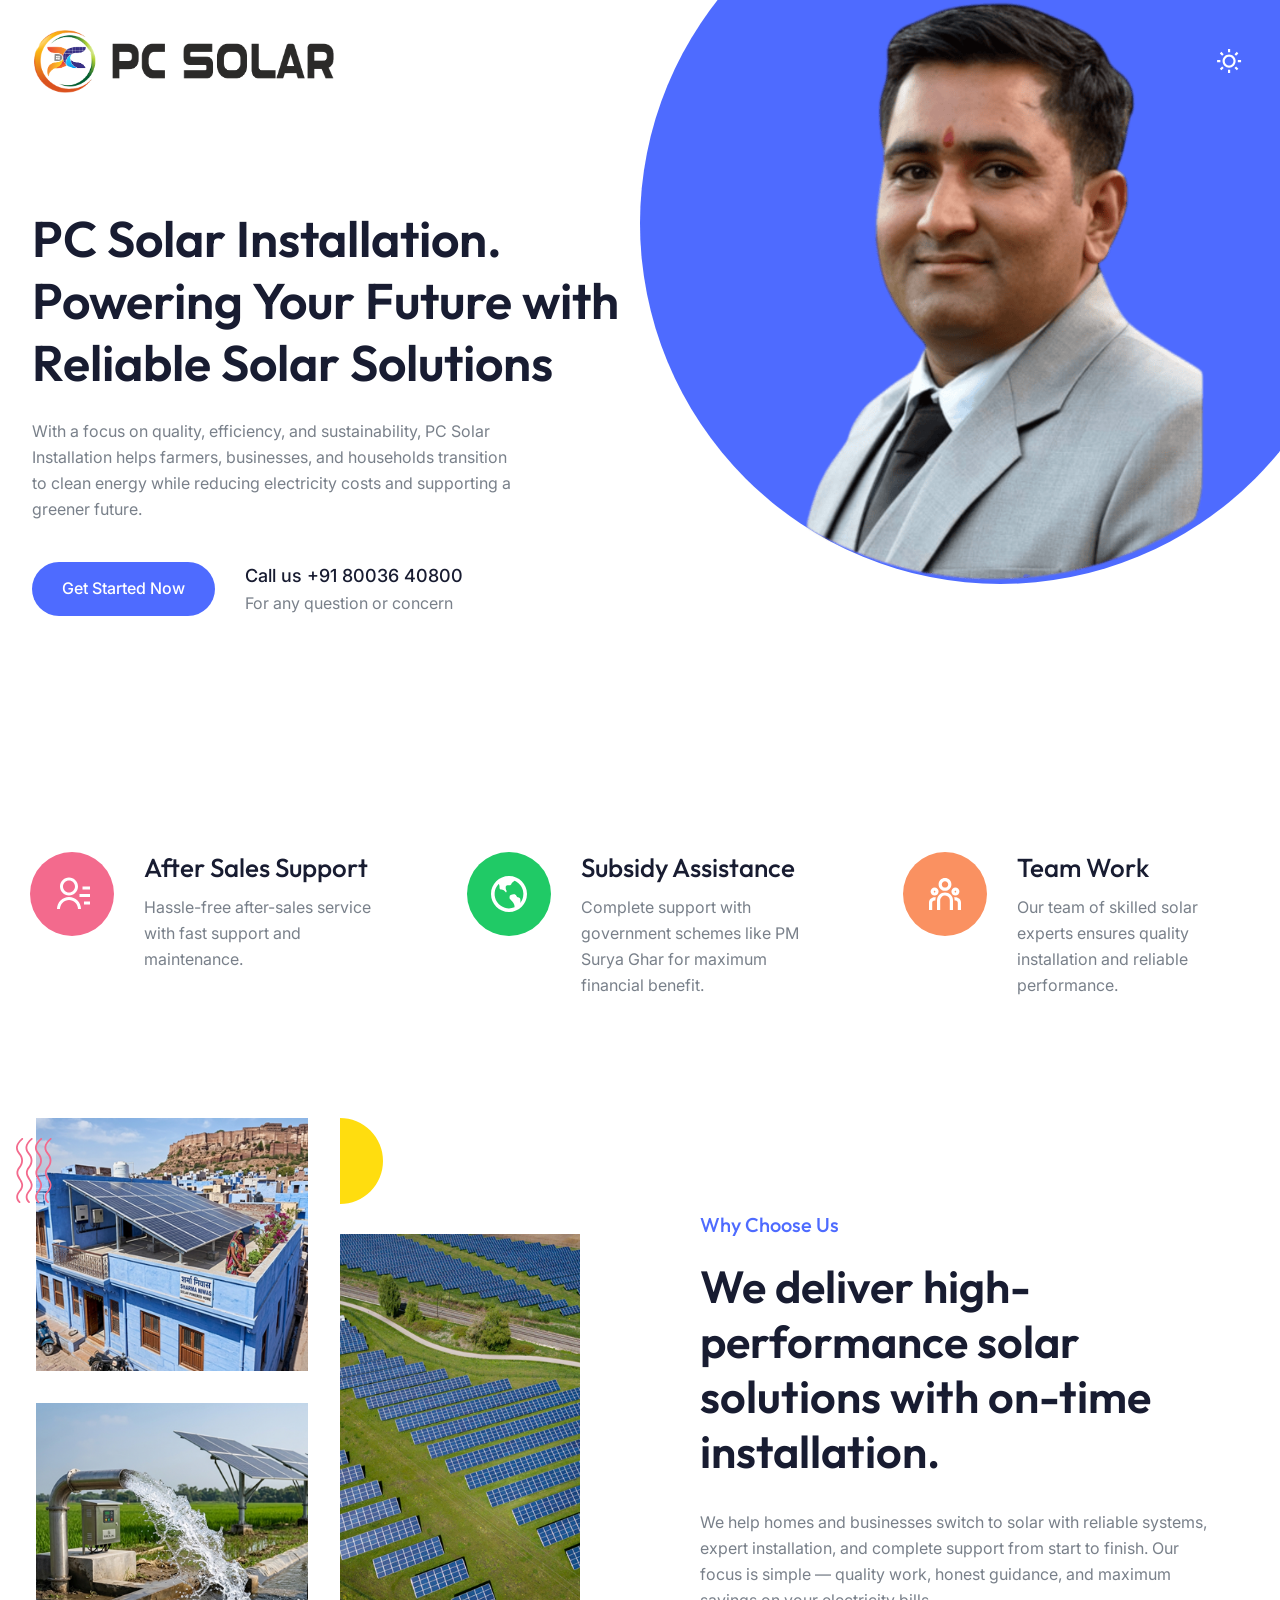
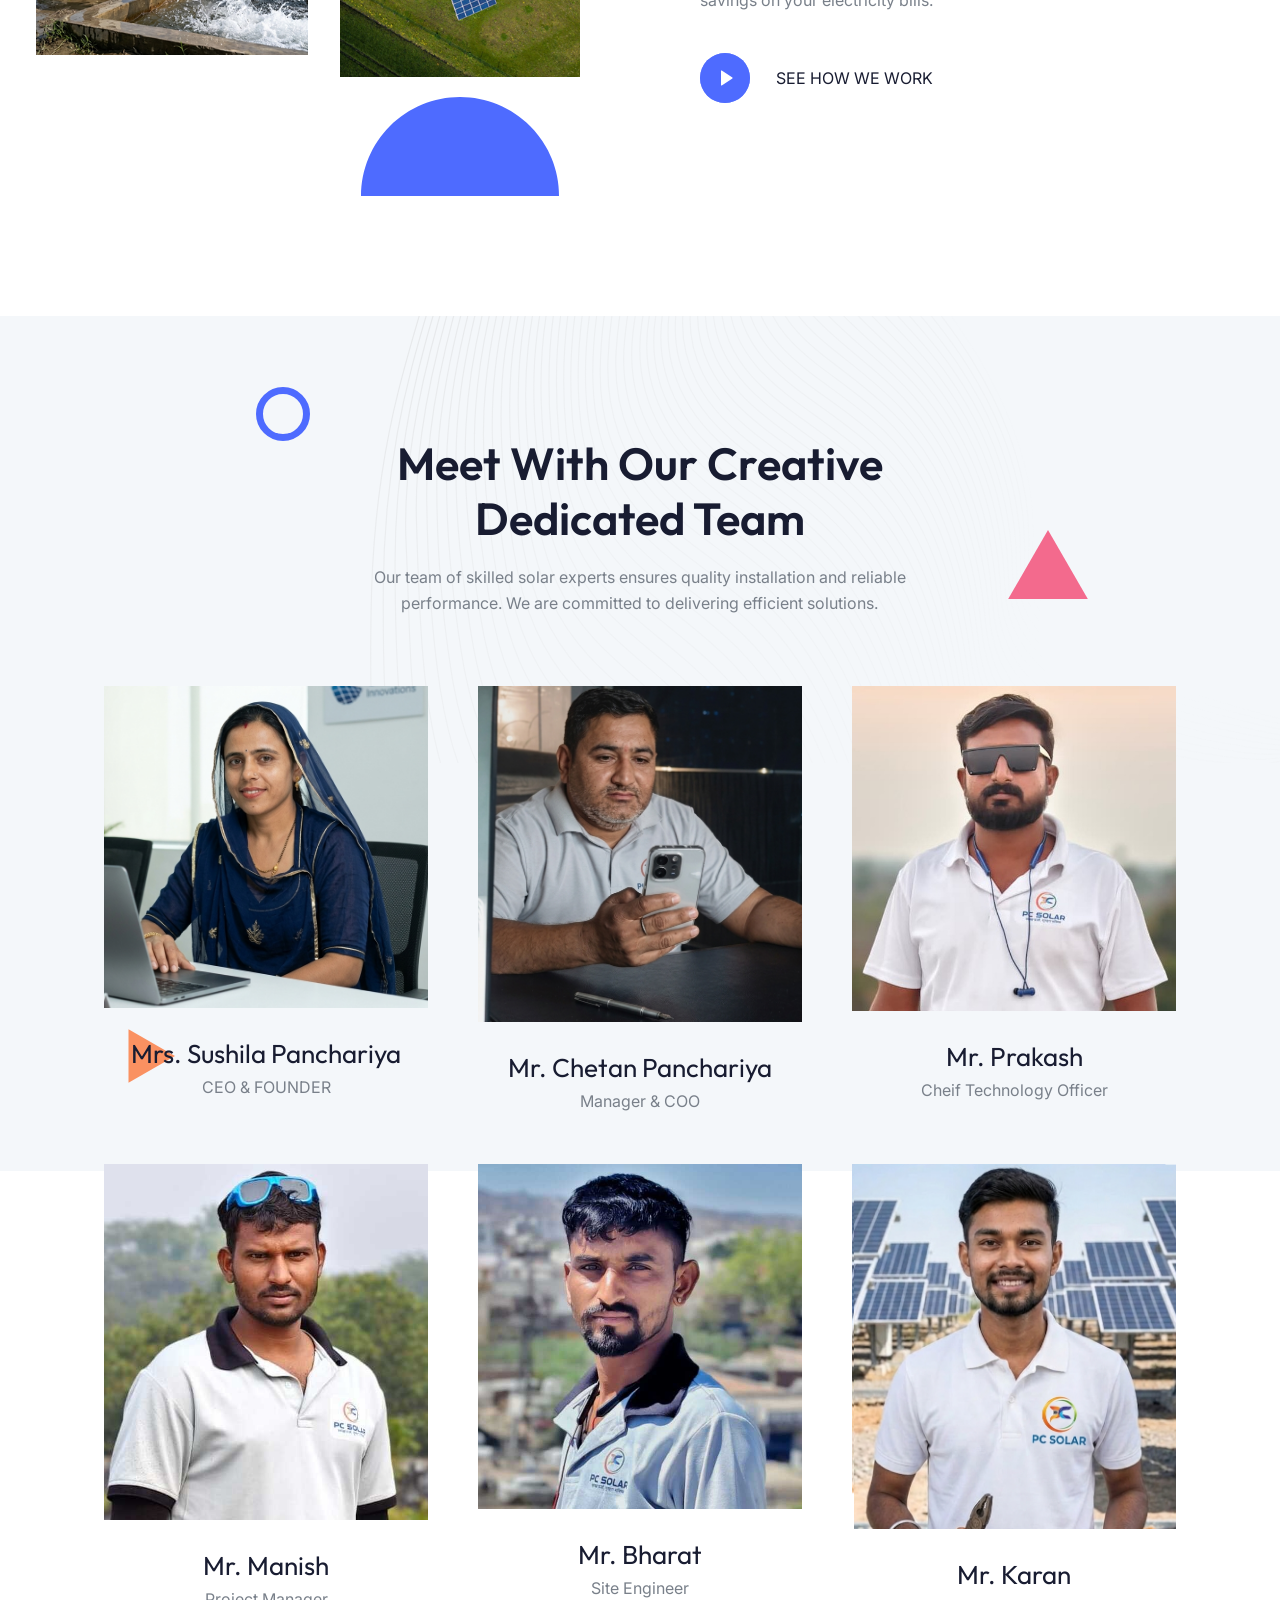
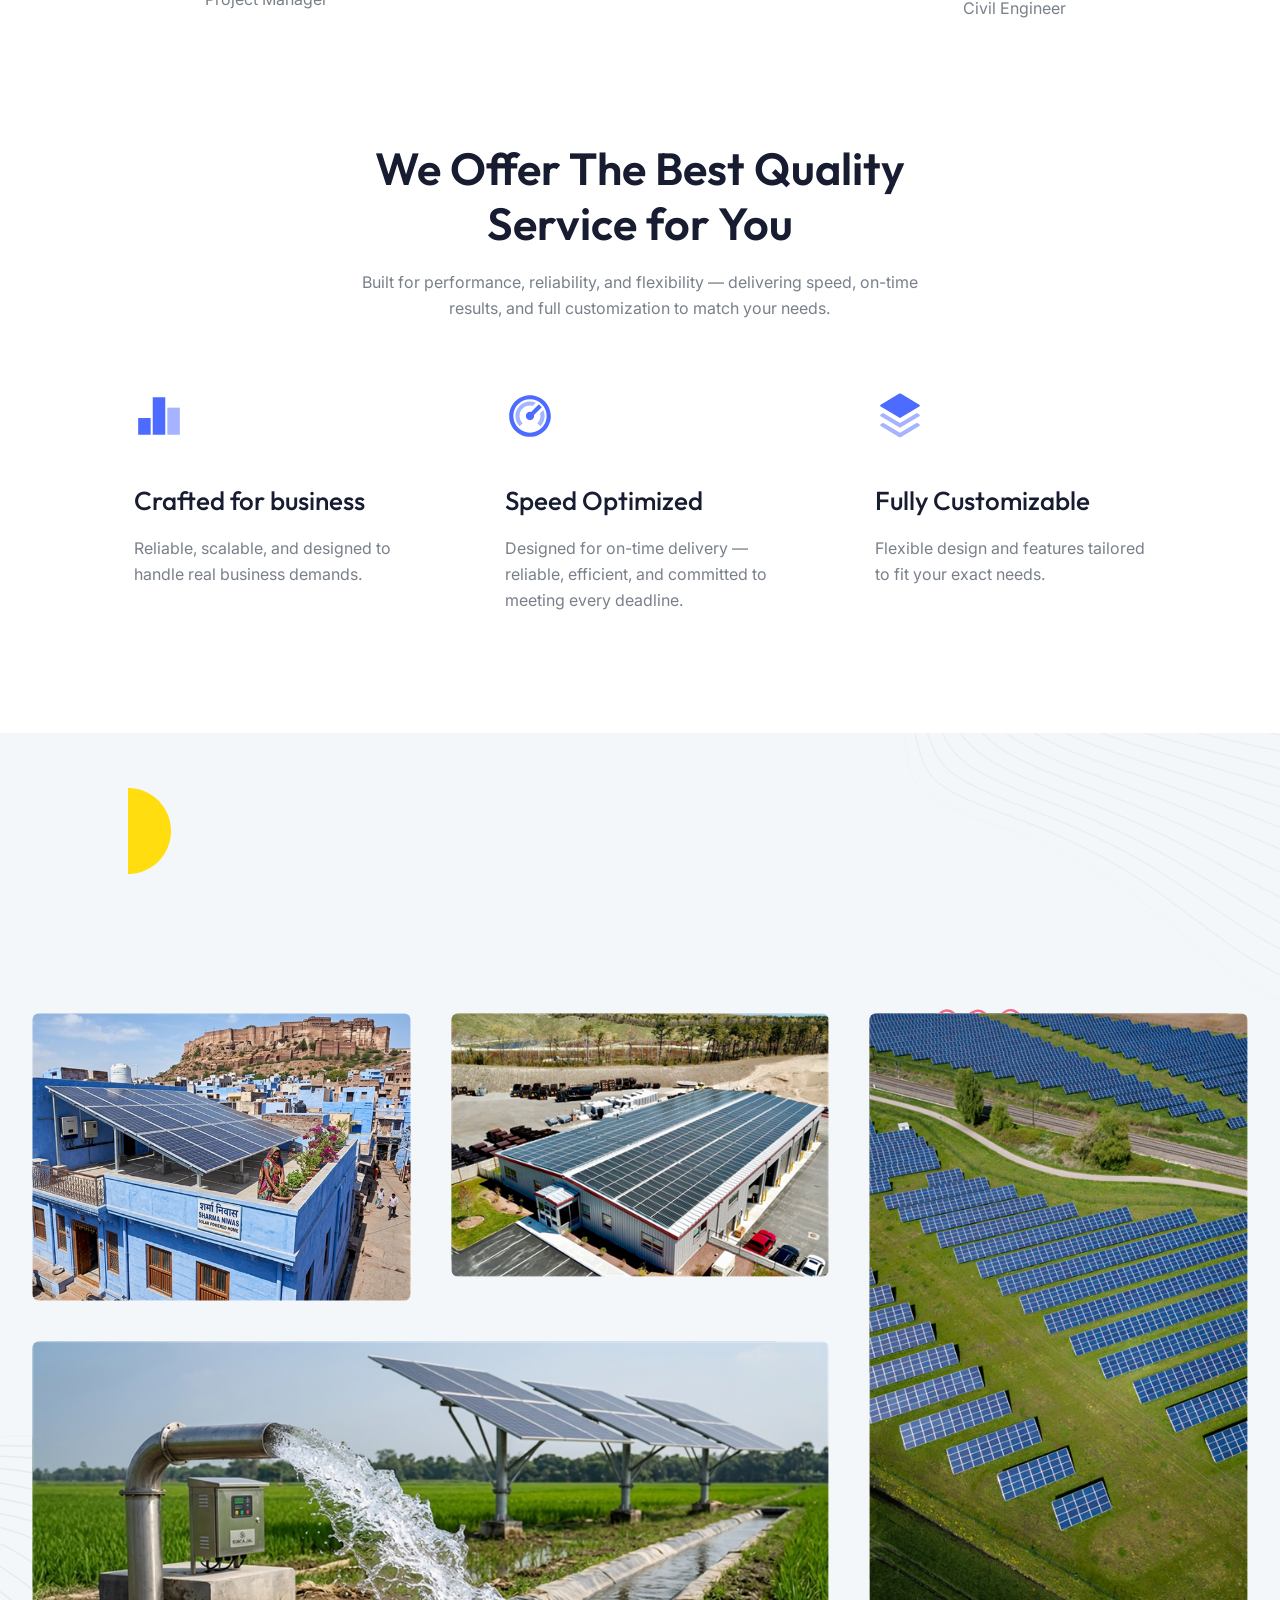
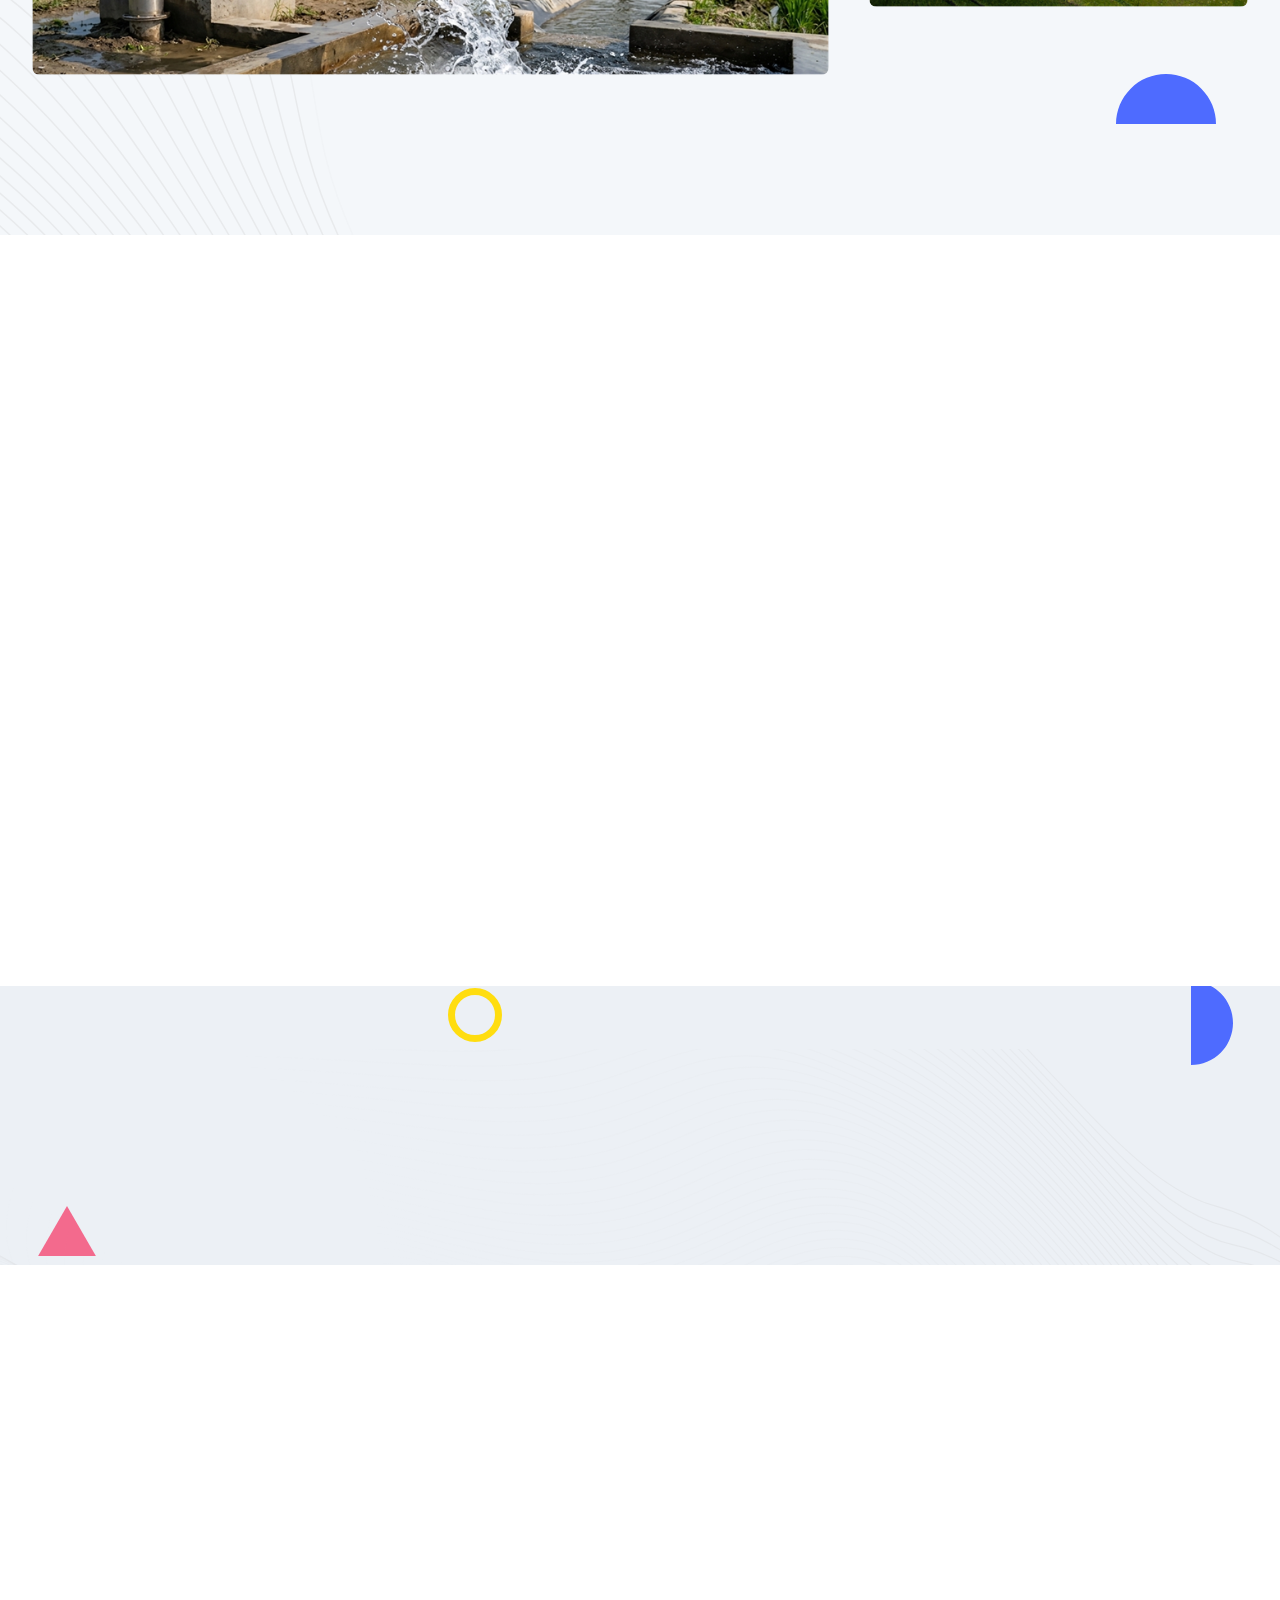
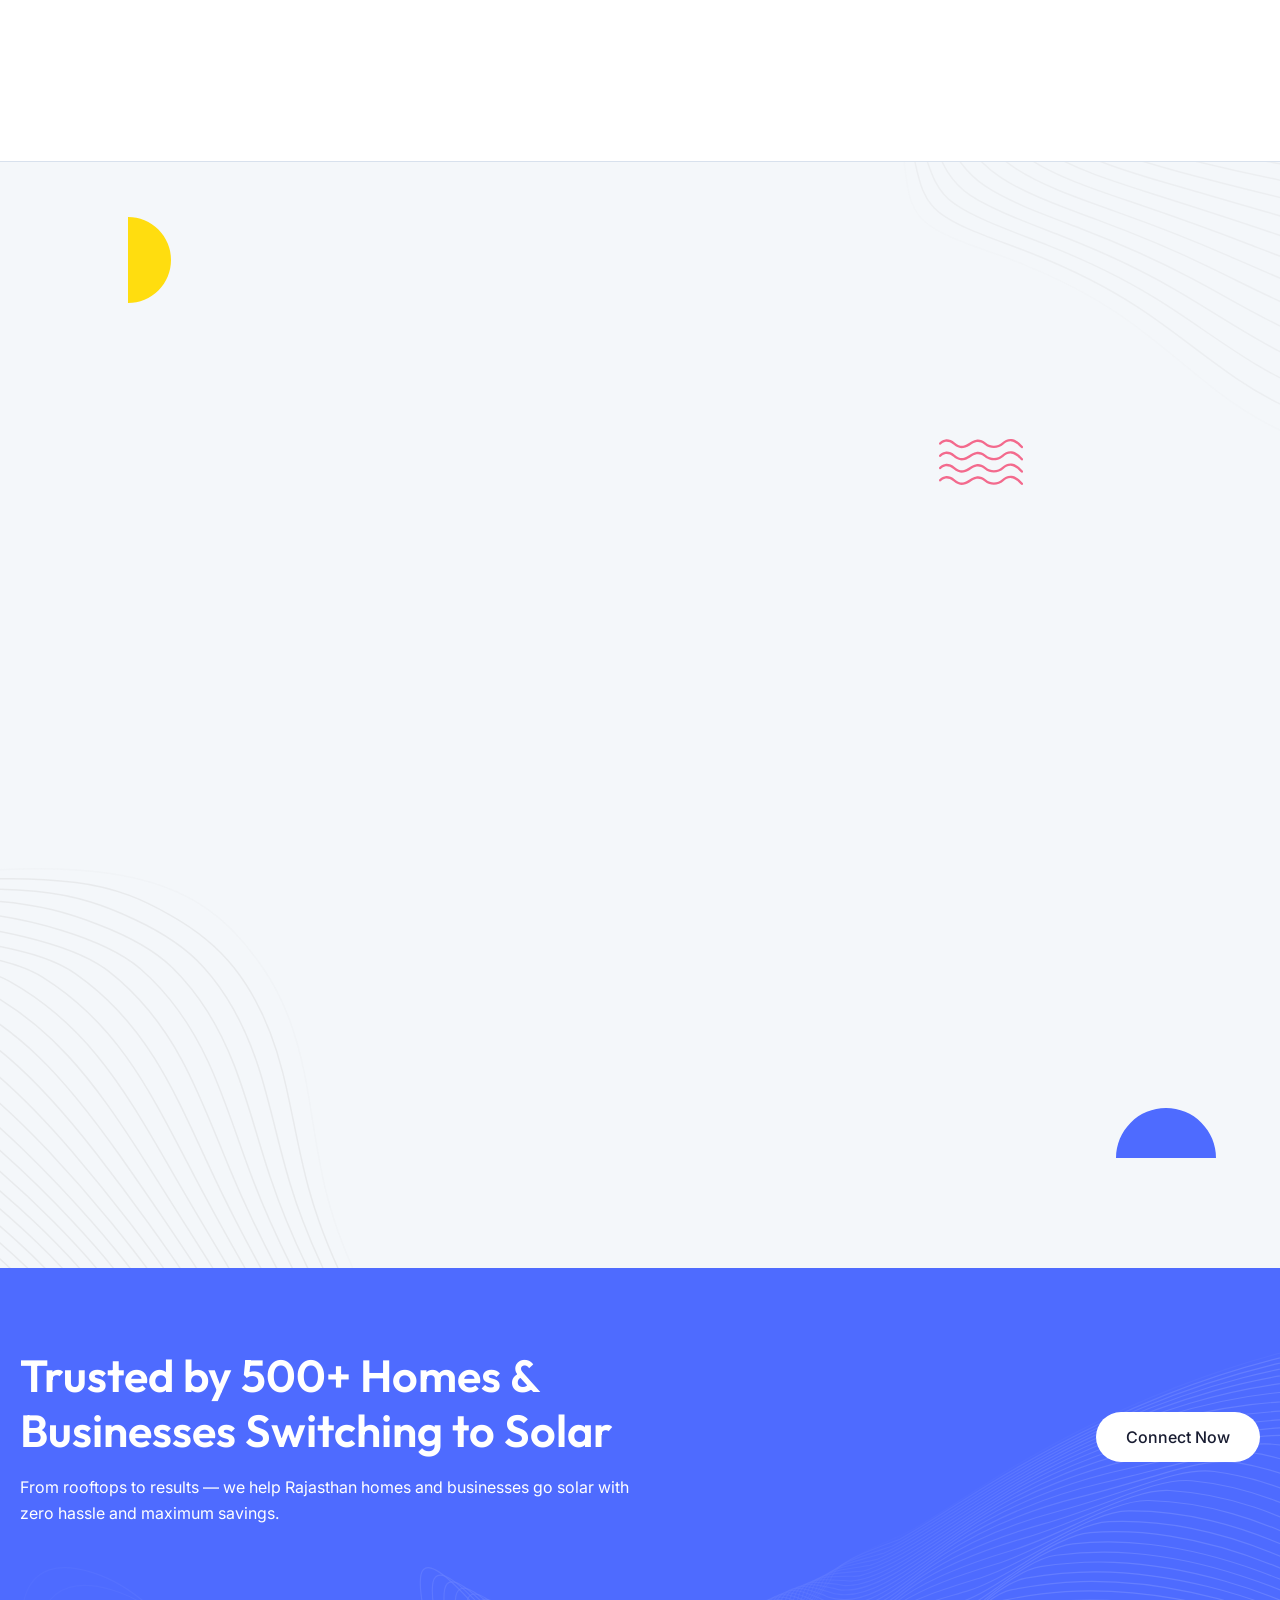
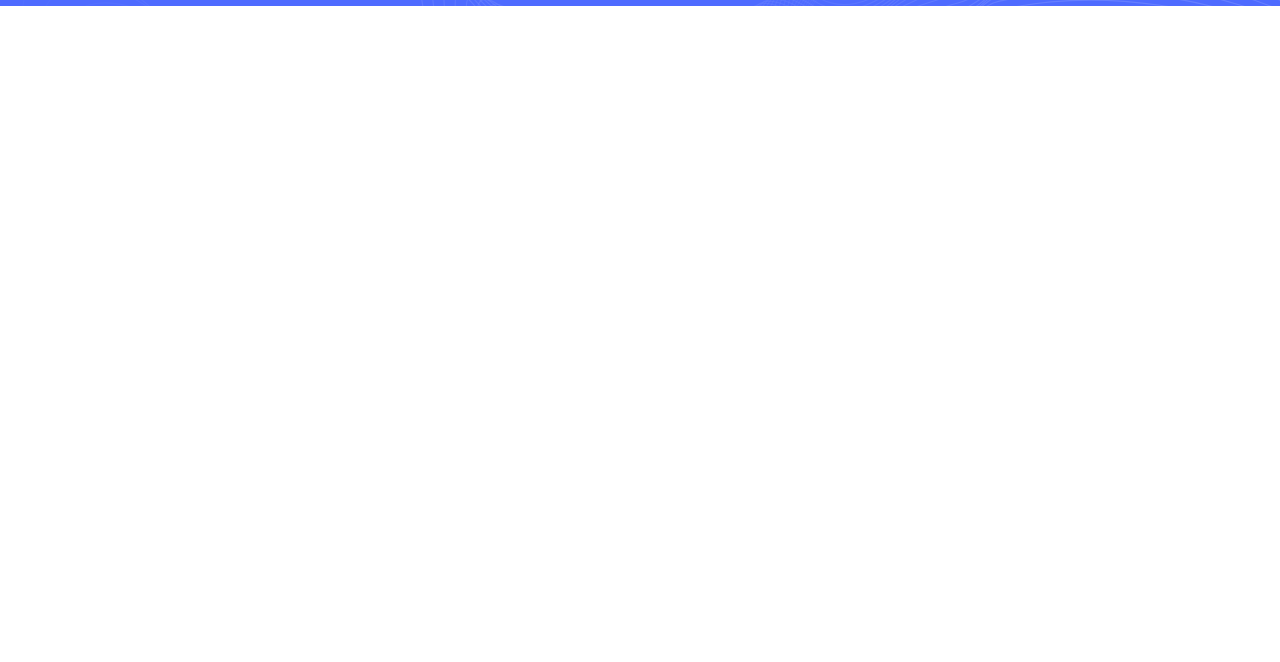
<file: index.html>
<!DOCTYPE html>
<html lang="en">
  <head>
    <meta charset="UTF-8" />
    <meta http-equiv="X-UA-Compatible" content="IE=edge" />
    <meta name="viewport" content="width=device-width, initial-scale=1.0" />
    <title>Powering Your Future with Reliable Solar Solutions</title>
  <link rel="icon" type="image/png" href="images/tt icn.png"><link href="style.css" rel="stylesheet"></head>
  <body
    x-data="{ page: 'home', 'darkMode': true, 'stickyMenu': false, 'navigationOpen': false, 'scrollTop': false }"
    x-init="
         darkMode = JSON.parse(localStorage.getItem('darkMode'));
         $watch('darkMode', value => localStorage.setItem('darkMode', JSON.stringify(value)))"
    :class="{'b eh': darkMode === true}"
  >
    <!-- ===== Header Start ===== -->
    <header
  class="g s r vd ya cj"
  :class="{ 'hh sm _k dj bl ll' : stickyMenu }"
  @scroll.window="stickyMenu = (window.pageYOffset > 20) ? true : false"
>
  <div class="bb ze ki xn 2xl:ud-px-0 oo wf yf i">
    <div class="vd to/4 tc wf yf">
      <a href="index.html">
        <img class="om" src="images/pc-logo.png" alt="Logo Light" />
        <img class="xc nm" src="images/pc wh.png" alt="Logo Dark" />
      </a>

      <!-- Hamburger Toggle BTN -->
      
      <!-- Hamburger Toggle BTN -->
    </div>

    <div
      class="vd wo/4 sd qo f ho oo wf yf"
      :class="{ 'd hh rm sr td ud qg ug jc yh': navigationOpen }"
    >
      <nav>
        
      </nav>

      <div class="tc wf ig pb no">
        <div class="pc h io pa ra" :class="navigationOpen ? '!-ud-visible' : 'd'">
          <label class="rc ab i">
            <input type="checkbox" :value="darkMode" @change="darkMode = !darkMode" class="pf vd yc uk h r za ab" />
            <!-- Icon Sun -->
            <svg :class="{ 'wn' : page === 'home', 'xh' : page === 'home' && stickyMenu }" class="th om" width="25" height="25" viewBox="0 0 25 25" fill="none" xmlns="http://www.w3.org/2000/svg">
              <path d="M12.0908 18.6363C10.3549 18.6363 8.69 17.9467 7.46249 16.7192C6.23497 15.4916 5.54537 13.8268 5.54537 12.0908C5.54537 10.3549 6.23497 8.69 7.46249 7.46249C8.69 6.23497 10.3549 5.54537 12.0908 5.54537C13.8268 5.54537 15.4916 6.23497 16.7192 7.46249C17.9467 8.69 18.6363 10.3549 18.6363 12.0908C18.6363 13.8268 17.9467 15.4916 16.7192 16.7192C15.4916 17.9467 13.8268 18.6363 12.0908 18.6363ZM12.0908 16.4545C13.2481 16.4545 14.358 15.9947 15.1764 15.1764C15.9947 14.358 16.4545 13.2481 16.4545 12.0908C16.4545 10.9335 15.9947 9.8236 15.1764 9.00526C14.358 8.18692 13.2481 7.72718 12.0908 7.72718C10.9335 7.72718 9.8236 8.18692 9.00526 9.00526C8.18692 9.8236 7.72718 10.9335 7.72718 12.0908C7.72718 13.2481 8.18692 14.358 9.00526 15.1764C9.8236 15.9947 10.9335 16.4545 12.0908 16.4545ZM10.9999 0.0908203H13.1817V3.36355H10.9999V0.0908203ZM10.9999 20.8181H13.1817V24.0908H10.9999V20.8181ZM2.83446 4.377L4.377 2.83446L6.69082 5.14828L5.14828 6.69082L2.83446 4.37809V4.377ZM17.4908 19.0334L19.0334 17.4908L21.3472 19.8046L19.8046 21.3472L17.4908 19.0334ZM19.8046 2.83337L21.3472 4.377L19.0334 6.69082L17.4908 5.14828L19.8046 2.83446V2.83337ZM5.14828 17.4908L6.69082 19.0334L4.377 21.3472L2.83446 19.8046L5.14828 17.4908ZM24.0908 10.9999V13.1817H20.8181V10.9999H24.0908ZM3.36355 10.9999V13.1817H0.0908203V10.9999H3.36355Z" fill=""/>
            </svg>
            <!-- Icon Sun -->
            <img class="xc nm" src="images/icon-moon.svg" alt="Moon" />
          </label>
        </div>

             </div>
    </div>
  </div>
</header>

    <!-- ===== Header End ===== -->

    <main>
      <!-- ===== Hero Start ===== -->
      <section class="gj do ir hj sp jr i pg">
        <!-- Hero Images -->
        <div class="xc fn zd/2 2xl:ud-w-187.5 bd 2xl:ud-h-171.5 h q r">
          <img src="images/shape-01.svg" alt="shape" class="xc 2xl:ud-block h t -ud-left-[10%] ua" />
          <img src="images/shape-02.svg" alt="shape" class="xc 2xl:ud-block h u p va" />
          <img src="images/shape-03.svg" alt="shape" class="xc 2xl:ud-block h v w va" />
          <img src="images/shape-04.svg" alt="shape" class="h q r" />
          <img src="images/hero.png" alt="Woman" class="h q r ua" />
        </div>

        <!-- Hero Content -->
        <div class="bb ze ki xn 2xl:ud-px-0">
          <div class="tc _o">
            <div class="animate_left jn/2">
              <h1 class="fk vj zp or kk wm wb">PC Solar Installation. Powering Your Future with Reliable Solar Solutions</h1>
              <p class="fq">
               With a focus on quality, efficiency, and sustainability, PC Solar Installation helps farmers, businesses, and households transition to clean energy while reducing electricity costs and supporting a greener future.
              </p>

              <div class="tc tf yo zf mb">
                <a href="index.html#support" class="ek jk lk gh gi hi rg ml il vc _d _l"
                  >Get Started Now</a
                >

                <span class="tc sf">
                  <a href="tel:+918003640800" class="inline-block ek xj kk wm"> Call us +91 80036 40800 </a>
                  <span class="inline-block">For any question or concern</span>
                </span>
              </div>
            </div>
          </div>
        </div>
      </section>
      <!-- ===== Hero End ===== -->

      <!-- ===== Small Features Start ===== -->
      <section id="features">
        <div class="bb ze ki yn 2xl:ud-px-12.5">
          <div class="tc uf zo xf ap zf bp mq">
            <!-- Small Features Item -->
            <div class="animate_top kn to/3 tc cg oq">
              <div class="tc wf xf cf ae cd rg mh">
                <img src="images/icon-01.svg" alt="Icon" />
              </div>
              <div>
                <h4 class="ek yj go kk wm xb">After Sales Support</h4>
                <p>Hassle-free after-sales service with fast support and maintenance.</p>
              </div>
            </div>

            <!-- Small Features Item -->
            <div class="animate_top kn to/3 tc cg oq">
              <div class="tc wf xf cf ae cd rg nh">
                <img src="images/icon-02.svg" alt="Icon" />
              </div>
              <div>
                <h4 class="ek yj go kk wm xb">Subsidy Assistance</h4>
                <p>Complete support with government schemes like PM Surya Ghar for maximum financial benefit.</p>
              </div>
            </div>

            <!-- Small Features Item -->
            <div class="animate_top kn to/3 tc cg oq">
              <div class="tc wf xf cf ae cd rg oh">
                <img src="images/icon-03.svg" alt="Icon" />
              </div>
              <div>
                <h4 class="ek yj go kk wm xb">Team Work</h4>
                <p>Our team of skilled solar experts ensures quality installation and reliable performance.</p>
              </div>
            </div>
          </div>
        </div>
      </section>
      <!-- ===== Small Features End ===== -->

      <!-- ===== About Start ===== -->
      <section class="ji gp uq 2xl:ud-py-35 pg">
        <div class="bb ze ki xn wq">
          <div class="tc wf gg qq">
            <!-- About Images -->
            <div class="animate_left xc gn gg jn/2 i">
              <div>
                <img src="images/shape-05.svg" alt="Shape" class="h -ud-left-5 x" />
                <img src="images/about-01.png" alt="About" class="ib" />
                <img src="images/about-02.png" alt="About" />
              </div>
              <div>
                <img src="images/shape-06.svg" alt="Shape" />
                <img src="images/about-03.png" alt="About" class="ob gb" />
                <img src="images/shape-07.svg" alt="Shape" class="bb" />
              </div>
            </div>

            <!-- About Content -->
            <div class="animate_right jn/2">
              <h4 class="ek yj mk gb">Why Choose Us</h4>
              <h2 class="fk vj zp pr kk wm qb">We deliver high-performance solar solutions with on-time installation.</h2>
              <p class="uo">We help homes and businesses switch to solar with reliable systems, expert installation, and complete support from start to finish. Our focus is simple — quality work, honest guidance, and maximum savings on your electricity bills.</p>

              <a href="https://www.youtube.com/watch?v=xcJtL7QggTI" data-fslightbox class="vc wf hg mb">
                <span class="tc wf xf be dd rg i gh ua">
                  <span class="nf h vc yc vd rg gh qk -ud-z-1"></span>
                  <img src="images/icon-play.svg" alt="Play" />
                </span>
                <span class="kk">SEE HOW WE WORK</span>
              </a>
            </div>
          </div>
        </div>
      </section>
      <!-- ===== About End ===== -->

      <!-- ===== Team Start ===== -->
      <section class="i pg ji gp uq">
        <!-- Bg Shapes -->
        <span class="rc h s r vd fd/5 fh rm"></span>
        <img src="images/shape-08.svg" alt="Shape Bg" class="h q r" />
        <img src="images/shape-09.svg" alt="Shape" class="of h y z/2" />
        <img src="images/shape-10.svg" alt="Shape" class="h _ aa" />
        <img src="images/shape-11.svg" alt="Shape" class="of h m ba" />

        <!-- Section Title Start -->
        <div
          x-data="{ sectionTitle: `Meet With Our Creative Dedicated Team`, sectionTitleText: `Our team of skilled solar experts ensures quality installation and reliable performance.
We are committed to delivering efficient solutions.`}"
        >
          <div class="animate_top bb ze rj ki xn vq">
    <h2
            x-text="sectionTitle"
            class="fk vj pr kk wm on/5 gq/2 bb _b"
    >
    </h2>
    <p class="bb on/5 wo/5 hq" x-text="sectionTitleText"></p>
</div>


        </div>
        <!-- Section Title End -->

        <div class="bb ze i va ki xn xq jb jo">
          <div class="wc qf pn xo gg cp">
            <!-- Team Item -->
            <div class="animate_top rj">
              <div class="c i pg z-1">
                <img class="vd" src="images/team-01.png" alt="Team" />

                <div class="ef im nl il">
                  <span class="h -ud-left-5 -ud-bottom-21 rc de gd gh if wa"></span>
                  <span class="h s p rc vd hd mh va"></span>
                  <div class="h s p vd ij jj xa">
                    <ul class="tc xf wf gg">
                     
                    </ul>
                  </div>
                </div>
              </div>

              <h4 class="yj go kk wm ob zb">Mrs. Sushila Panchariya</h4>
              <p>CEO & FOUNDER</p>
            </div>

            <!-- Team Item -->
            <div class="animate_top rj">
              <div class="c i pg z-1">
                <img class="vd" src="images/team-02.png" alt="Team" />

                <div class="ef im nl il">
                  <span class="h -ud-left-5 -ud-bottom-21 rc de gd gh if wa"></span>
                  <span class="h s p rc vd hd mh va"></span>
                  <div class="h s p vd ij jj xa">
                    <ul class="tc xf wf gg">
                      
                    </ul>
                  </div>
                </div>
              </div>
<h4 class="yj go kk wm ob zb">Mr. Chetan Panchariya</h4>
              <p>Manager & COO</p>
            </div>

            <!-- Team Item -->
            <div class="animate_top rj">
              <div class="c i pg z-1">
                <img class="vd" src="images/team-03.jpeg" alt="Team" />

                <div class="ef im nl il">
                  <span class="h -ud-left-5 -ud-bottom-21 rc de gd gh if wa"></span>
                  <span class="h s p rc vd hd mh va"></span>
                  <div class="h s p vd ij jj xa">
                    <ul class="tc xf wf gg">
                      
                    </ul>
                  </div>
                </div>
              </div>
			  <h4 class="yj go kk wm ob zb">Mr. Prakash</h4>
              <p>Cheif Technology Officer</p>
            </div>

            <!-- Team Item -->
            <div class="animate_top rj">
              <div class="c i pg z-1">
                <img class="vd" src="images/team-04.jpeg" alt="Team" />

                <div class="ef im nl il">
                  <span class="h -ud-left-5 -ud-bottom-21 rc de gd gh if wa"></span>
                  <span class="h s p rc vd hd mh va"></span>
                  <div class="h s p vd ij jj xa">
                    <ul class="tc xf wf gg">
                      
                    </ul>
                  </div>
                </div>
              </div>
			  <h4 class="yj go kk wm ob zb">Mr. Manish</h4>
              <p>Project Manager</p>
            </div>

            <!-- Team Item -->
            <div class="animate_top rj">
              <div class="c i pg z-1">
                <img class="vd" src="images/team-05.jpeg" alt="Team" />

                <div class="ef im nl il">
                  <span class="h -ud-left-5 -ud-bottom-21 rc de gd gh if wa"></span>
                  <span class="h s p rc vd hd mh va"></span>
                  <div class="h s p vd ij jj xa">
                    <ul class="tc xf wf gg">
                      
                    </ul>
                  </div>
                </div>
              </div>
              <h4 class="yj go kk wm ob zb">Mr. Bharat</h4>
              <p>Site Engineer</p>
            </div>

            <!-- Team Item -->
            <div class="animate_top rj">
              <div class="c i pg z-1">
                <img class="vd" src="images/team-06.png" alt="Team" />

                <div class="ef im nl il">
                  <span class="h -ud-left-5 -ud-bottom-21 rc de gd gh if wa"></span>
                  <span class="h s p rc vd hd mh va"></span>
                  <div class="h s p vd ij jj xa">
                    <ul class="tc xf wf gg">
                      
                    </ul>
                  </div>
                </div>
              </div>

              <h4 class="yj go kk wm ob zb">Mr. Karan</h4>
              <p>Civil Engineer</p>
            </div>
          </div>
        </div>
      </section>
      <!-- ===== Team End ===== -->

      <!-- ===== Services Start ===== -->
      <section class="lj tp kr">
        <!-- Section Title Start -->
        <div
          x-data="{ sectionTitle: `We Offer The Best Quality Service for You`, sectionTitleText: `Built for performance, reliability, and flexibility — delivering speed, on-time results, and full customization to match your needs.
`}"
        >
          <div class="animate_top bb ze rj ki xn vq">
    <h2
            x-text="sectionTitle"
            class="fk vj pr kk wm on/5 gq/2 bb _b"
    >
    </h2>
    <p class="bb on/5 wo/5 hq" x-text="sectionTitleText"></p>
</div>


        </div>
        <!-- Section Title End -->

        <div class="bb ze ki xn yq mb en">
          <div class="wc qf pn xo ng">
            <!-- Service Item -->
            <div class="animate_top sg oi pi zq ml il am cn _m">
              <img src="images/icon-04.svg" alt="Icon" />
              <h4 class="ek zj kk wm nb _b">Crafted for business</h4>
              <p>Reliable, scalable, and designed to handle real business demands.</p>
            </div>

            <!-- Service Item -->
            <div class="animate_top sg oi pi zq ml il am cn _m">
              <img src="images/icon-07.svg" alt="Icon" />
              <h4 class="ek zj kk wm nb _b">Speed Optimized</h4>
              <p>Designed for on-time delivery — reliable, efficient, and committed to meeting every deadline.</p>
            </div>

            <!-- Service Item -->
            <div class="animate_top sg oi pi zq ml il am cn _m">
              <img src="images/icon-05.svg" alt="Icon" />
              <h4 class="ek zj kk wm nb _b">Fully Customizable</h4>
              <p>Flexible design and features tailored to fit your exact needs.</p>
            </div>

            <!-- Service Item -->
            
          </div>
        </div>
      </section>
      <!-- ===== Services End ===== -->

      <!-- ===== Pricing Table Start ===== -->
      <section x-data="setup()" class="i pg fh rm ji gp uq">
        <!-- Bg Shapes -->
        <img src="images/shape-06.svg" alt="Shape" class="h aa y" />
        <img src="images/shape-03.svg" alt="Shape" class="h ca u" />
        <img src="images/shape-07.svg" alt="Shape" class="h w da ee" />
        <img src="images/shape-12.svg" alt="Shape" class="h p s" />
        <img src="images/shape-13.svg" alt="Shape" class="h r q" /> 
        <!-- Section Title Start -->
        
        <!-- Section Title End -->

        <!-- Pricing switcher -->
       

        <!-- Pricing Table -->
       
      <!-- ===== Pricing Table End ===== -->

      <!-- ===== Projects Start ===== -->
      
        <!-- Section Title Start -->
        <div
          x-data="{ sectionTitle: `We Offer Services with Affordable Premium Prices.`,}"
        >
          <div class="animate_top bb ze rj ki xn vq">
    <h2
            x-text="sectionTitle"
            class="fk vj pr kk wm on/5 gq/2 bb _b"
    >
    </h2>
    <p class="bb on/5 wo/5 hq" x-text="sectionTitleText"></p>
</div>


        </div>
        <!-- Section Title End -->

        <div class="bb ze ki xn 2xl:ud-px-0 jb" x-data="{filterTab: 1}">
          <!-- Porject Tab -->
          

          <!-- Projects item wrapper -->
          <div class="projects-wrapper tc -ud-mx-5">
            <div class="project-sizer"></div>
            <!-- Project Item -->
            <div class="project-item wi fb vd jn/2 to/3 branding ecommerce">
              <div class="c i pg sg z-1">
                <img src="images/project-01.png" alt="Project" />

                <div 
                  class="h s r df nl kl im tc sf wf xf vd yc sg al hh/20 z-10"
                >
                  <h4 class="ek tj kk hc">Residential Solar</h4>
                  <p>with PM SURYGHAR</p>
                 
                </div>
              </div>
            </div>

            <!-- Project Item -->
            <div class="project-item wi fb vd jn/2 to/3 digital">
              <div class="c i pg sg z-1">
                <img src="images/project-02.png" alt="Project" />

                <div
                  class="h s r df nl kl im tc sf wf xf vd yc sg al hh/20 z-10"
                >
                  <h4 class="ek tj kk hc">COMMERCIAL SOLAR</h4>
                  <p>for industries</p>
                
                </div>
              </div>
            </div>

            <!-- Project Item -->
            <div class="project-item wi fb vd jn/2 to/3 branding ecommerce">
              <div class="c i pg sg z-1">
                <img src="images/project-04.png" alt="Project" />

                <div
                  class="h s r df nl kl im tc sf wf xf vd yc sg al hh/20 z-10"
                >
                  <h4 class="ek tj kk hc">KUSUM PROJECTS</h4>
                  <p>For FARMER</p>
                
                </div>
              </div>
            </div>

            <!-- Project Item -->
            <div class="project-item wi fb vd vo/3 digital ecommerce">
              <div class="c i pg sg z-1">
                <img src="images/project-03.png" alt="Project" />

                <div
                  class="h s r df nl kl im tc sf wf xf vd yc sg al hh/20 z-10"
                >
                  <h4 class="ek tj kk hc">WATER SOLAR PUMP</h4>
                  <p>For FARMER</p>
                 
                </div>
              </div>
            </div>
          </div>
        </div>
      </section>
      <!-- ===== Projects End ===== -->

      <!-- ===== Testimonials Start ===== -->
<section class="hj rp hr">

  <!-- Section Title -->
  <div x-data="{ sectionTitle: `Client’s Testimonials`, sectionTitleText: `What our customers say about our solar services.`}">
    <div class="animate_top bb ze rj ki xn vq">
      <h2 x-text="sectionTitle" class="fk vj pr kk wm on/5 gq/2 bb _b"></h2>
      <p class="bb on/5 wo/5 hq" x-text="sectionTitleText"></p>
    </div>
  </div>

  <div class="bb ze ki xn ar">
    <div class="animate_top jb cq">

      <!-- Swiper -->
      <div class="swiper testimonial-01">

        <div class="swiper-wrapper">

          <!-- Testimonial 1 -->
          <div class="swiper-slide">
            <div class="i hh rm sg vk xm bi qj">
              <span class="rc je md/2 gh xg h q r"></span>
              <span class="rc je md/2 mh yg h q p"></span>

              <div class="tc sf rn tn un zf dp">
                <img class="bf" src="images/testimonial.png" />
                <div>
                  <img src="images/icon-quote.svg" />
                  <p class="ek ik xj _p kc fb">
                    My electricity bill is almost zero now. Installation was smooth and on time.
                  </p>
                  <div class="tc yf vf">
                    <div>
                      <span class="rc ek xj kk wm zb">Ramesh Sharma</span>
                      <span class="rc">Homeowner – Jodhpur</span>
                    </div>
                  </div>
                </div>
              </div>
            </div>
          </div>

          <!-- Testimonial 2 -->
          <div class="swiper-slide">
            <div class="i hh rm sg vk xm bi qj">
              <span class="rc je md/2 gh xg h q r"></span>
              <span class="rc je md/2 mh yg h q p"></span>

              <div class="tc sf rn tn un zf dp">
                <img class="bf" src="images/testimonial.png" />
                <div>
                  <img src="images/icon-quote.svg" />
                  <p class="ek ik xj _p kc fb">
                    Very professional team. They handled subsidy and installation perfectly.
                  </p>
                  <div class="tc yf vf">
                    <div>
                      <span class="rc ek xj kk wm zb">Sunita Devi</span>
                      <span class="rc">Residential Customer</span>
                    </div>
                  </div>
                </div>
              </div>
            </div>
          </div>

          <!-- Testimonial 3 -->
          <div class="swiper-slide">
            <div class="i hh rm sg vk xm bi qj">
              <span class="rc je md/2 gh xg h q r"></span>
              <span class="rc je md/2 mh yg h q p"></span>

              <div class="tc sf rn tn un zf dp">
                <img class="bf" src="images/testimonial.png" />
                <div>
                  <img src="images/icon-quote.svg" />
                  <p class="ek ik xj _p kc fb">
                    Great quality panels and excellent service. Highly recommended.
                  </p>
                  <div class="tc yf vf">
                    <div>
                      <span class="rc ek xj kk wm zb">Rajesh Kumar</span>
                      <span class="rc">Shop Owner</span>
                    </div>
                  </div>
                </div>
              </div>
            </div>
          </div>

          <!-- Testimonial 4 -->
          <div class="swiper-slide">
            <div class="i hh rm sg vk xm bi qj">
              <span class="rc je md/2 gh xg h q r"></span>
              <span class="rc je md/2 mh yg h q p"></span>

              <div class="tc sf rn tn un zf dp">
                <img class="bf" src="images/testimonial.png" />
                <div>
                  <img src="images/icon-quote.svg" />
                  <p class="ek ik xj _p kc fb">
                    Fast installation and great support even after setup.
                  </p>
                  <div class="tc yf vf">
                    <div>
                      <span class="rc ek xj kk wm zb">Mahesh Patel</span>
                      <span class="rc">Business Owner</span>
                    </div>
                  </div>
                </div>
              </div>
            </div>
          </div>

        </div>

        <!-- Navigation -->
        <div class="tc wf xf fg jb">
          <div class="swiper-button-prev c tc wf xf ie ld rg _g dh pf ml vr hh rm tl zm rl ym"></div>
          <div class="swiper-button-next c tc wf xf ie ld rg _g dh pf ml vr hh rm tl zm rl ym"></div>
        </div>

      </div>

    </div>
  </div>
</section>
<!-- ===== Testimonials End ===== -->

      <!-- ===== Counter Start ===== -->
      <section class="i pg qh rm ji hp">
        <img src="images/shape-11.svg" alt="Shape" class="of h ga ha ke" />
        <img src="images/shape-07.svg" alt="Shape" class="h ia o ae jf" />
        <img src="images/shape-14.svg" alt="Shape" class="h ja ka" />
        <img src="images/shape-15.svg" alt="Shape" class="h q p" />

        <div class="bb ze i va ki xn br">
          <div class="tc uf sn tn xf un gg">
            <div class="animate_top me/5 ln rj">
              <h2 class="gk vj zp or kk wm hc">21+</h2>
              <p class="ek bk aq">Solar Specialists</p>
            </div>
            <div class="animate_top me/5 ln rj">
              <h2 class="gk vj zp or kk wm hc">586</h2>
              <p class="ek bk aq">Happy Clients</p>
            </div>
            <div class="animate_top me/5 ln rj">
              <h2 class="gk vj zp or kk wm hc">35+</h2>
              <p class="ek bk aq">Winning Award</p>
            </div>
            <div class="animate_top me/5 ln rj">
              <h2 class="gk vj zp or kk wm hc">96%</h2>
              <p class="ek bk aq">On-Time Delivery</p>
            </div>
          </div>
        </div>
      </section>
      <!-- ===== Counter End ===== -->

      <!-- ===== Clients Start ===== -->
      <section class="pj vp mr">
        <!-- Section Title Start -->
        <div
          x-data="{ sectionTitle: `Working With Global Brands`, sectionTitleText: `PC Solar Installation works with trusted global solar brands to deliver high-quality systems, better performance, and long-term reliability.`}"
        >
          <div class="animate_top bb ze rj ki xn vq">
    <h2
            x-text="sectionTitle"
            class="fk vj pr kk wm on/5 gq/2 bb _b"
    >
    </h2>
    <p class="bb on/5 wo/5 hq" x-text="sectionTitleText"></p>
</div>


        </div>
        <!-- Section Title End -->

        <div class="bb ze ah ch pm hj xp ki xn 2xl:ud-px-49 bc">
          <div class="wc rf qn zf cp kq xf wf">
            <a href="#" class="rc animate_top">
              <img class="th wl ml il zl om" src="images/luminous_blue-png.png" alt="Clients" />
              <img class="xc sk ml il zl nm" src="images/luminous_white-png.png" alt="Clients" />
            </a>
            <a href="#" class="rc animate_top">
              <img class="tk ml il zl om" src="images/adani_color-png.png" alt="Clients" />
              <img class="xc sk ml il zl nm" src="images/adani wht.svg" alt="Clients" />
            </a>
            <a href="#" class="rc animate_top">
              <img class="tk ml il zl om" src="images/tata_blue-png.png" alt="Clients" />
              <img class="xc sk ml il zl nm" src="images/tata-wht.png" alt="Clients" />
            </a>
            <a href="#" class="rc animate_top">
              <img class="tk ml il zl om" src="images/brand-light-04.png" alt="Clients" />
              <img class="xc sk ml il zl nm" src="images/brand-dark-04.png" alt="Clients" />
            </a>
            <a href="#" class="rc animate_top">
              <img class="tk ml il zl om" src="images/navi-blu-png.png" alt="Clients" />
              <img class="xc sk ml il zl nm" src="images/navi-wht-png.png" alt="Clients" />
            </a>
            <a href="#" class="rc animate_top">
              <img class="tk ml il zl om" src="images/waree clr-png.png" alt="Clients" />
              <img class="xc sk ml il zl nm" src="images/waree wht-png.png" alt="Clients" />
            </a>
          </div>
        </div>
      </section>
      <!-- ===== Clients End ===== -->

      <!-- ===== Blog Start ===== -->
     


     
        <!-- Section Title End -->

        

            <!-- Blog Item -->
            
      <!-- ===== Blog End ===== -->

      <!-- ===== Contact Start ===== -->
      <section id="support" class="i pg fh rm ji gp uq">
        <!-- Bg Shapes -->
        <img src="images/shape-06.svg" alt="Shape" class="h aa y" />
        <img src="images/shape-03.svg" alt="Shape" class="h ca u" />
        <img src="images/shape-07.svg" alt="Shape" class="h w da ee" />
        <img src="images/shape-12.svg" alt="Shape" class="h p s" />
        <img src="images/shape-13.svg" alt="Shape" class="h r q" />

        <!-- Section Title Start -->
        <div
          x-data="{ sectionTitle: `Let’s Stay Connected`, sectionTitleText: `Stay connected with us to explore smarter, cleaner energy solutions. Fill out the form and let’s power a brighter future together.`}"
        >
          <div class="animate_top bb ze rj ki xn vq">
    <h2
            x-text="sectionTitle"
            class="fk vj pr kk wm on/5 gq/2 bb _b"
    >
    </h2>
    <p class="bb on/5 wo/5 hq" x-text="sectionTitleText"></p>
</div>


        </div>
        <!-- Section Title End -->

        <div class="i va bb ye ki xn wq jb mo">
          <div class="tc uf sn tf rn un zf xl:gap-10">
            <div class="animate_top w-full mn/5 to/3 vk sg hh sm yh rq i pg">
              <!-- Bg Shapes -->
              <img src="images/shape-03.svg" alt="Shape" class="h la x wd" />
              <img src="images/shape-06.svg" alt="Shape" class="h la ma ne kf" />

              <div class="fb">
                <h4 class="wj kk wm cc">Email Address</h4>
                <p><a href="#">pcsolarins@gmail.com</a></p>
              </div>
              <div class="fb">
                <h4 class="wj kk wm cc">Office Location</h4>
                <p><a href="https://maps.app.goo.gl/Bo5fED2CaHWZV9fW6"> 3FM+GPG, Gayatri Nagar, Mata Ka Than, Jodhpur - 322304.</a></p>
              </div>
              <div class="fb">
                <h4 class="wj kk wm cc">Phone Number</h4>
                <p><a href="tel:+918003640800">+91 80036 40800</a></p>
              </div>
              <div class="fb">
                <h4 class="wj kk wm cc">Whatsapp</h4>
                <p><a href="https://wa.me/918003640800">+91 80036 40800</a></p>
              </div>

              <span class="rc nd rh tm lc fb"></span>

              <div>
                <h4 class="wj kk wm qb">Social Media</h4>
                <ul class="tc wf fg">
                  <li>
                    <a href="https://www.facebook.com/profile.php?id=61571403116492" class="c tc wf xf ie ld rg ml il tl">
                      <svg class="th lm ml il" width="11" height="20" viewBox="0 0 11 20" fill="none" xmlns="http://www.w3.org/2000/svg">
                        <path
                          d="M6.83366 11.3752H9.12533L10.042 7.7085H6.83366V5.87516C6.83366 4.931 6.83366 4.04183 8.667 4.04183H10.042V0.96183C9.74316 0.922413 8.61475 0.833496 7.42308 0.833496C4.93433 0.833496 3.16699 2.35241 3.16699 5.14183V7.7085H0.416992V11.3752H3.16699V19.1668H6.83366V11.3752Z"
                          fill=""
                        />
                      </svg>
                    </a>
                  </li>
                  <li>
                    <a href="https://x.com/pcsolarins" class="c tc wf xf ie ld rg ml il tl">
                      <svg class="th lm ml il" width="20" height="16" viewBox="0 0 20 16" fill="none" xmlns="http://www.w3.org/2000/svg">
                        <path
                          d="M19.3153 2.18484C18.6155 2.4944 17.8733 2.6977 17.1134 2.78801C17.9144 2.30899 18.5138 1.55511 18.8001 0.666844C18.0484 1.11418 17.2244 1.42768 16.3654 1.59726C15.7885 0.979958 15.0238 0.57056 14.1901 0.432713C13.3565 0.294866 12.5007 0.436294 11.7558 0.835009C11.0108 1.23372 10.4185 1.86739 10.0708 2.63749C9.72313 3.40759 9.63963 4.27098 9.83327 5.09343C8.30896 5.01703 6.81775 4.62091 5.45645 3.93079C4.09516 3.24067 2.89423 2.27197 1.93161 1.08759C1.59088 1.67284 1.41182 2.33814 1.41278 3.01534C1.41278 4.34451 2.08928 5.51876 3.11778 6.20626C2.50912 6.1871 1.91386 6.02273 1.38161 5.72685V5.77451C1.38179 6.65974 1.68811 7.51766 2.24864 8.20282C2.80916 8.88797 3.58938 9.3582 4.45703 9.53376C3.89201 9.68688 3.29956 9.70945 2.72453 9.59976C2.96915 10.3617 3.44595 11.0281 4.08815 11.5056C4.73035 11.9831 5.50581 12.2478 6.30594 12.2627C5.51072 12.8872 4.60019 13.3489 3.62642 13.6213C2.65264 13.8938 1.63473 13.9716 0.630859 13.8503C2.38325 14.9773 4.4232 15.5756 6.50669 15.5737C13.5586 15.5737 17.415 9.73176 17.415 4.66535C17.415 4.50035 17.4104 4.33351 17.4031 4.17035C18.1537 3.62783 18.8016 2.95578 19.3162 2.18576L19.3153 2.18484Z"
                          fill=""
                        />
                      </svg>
                    </a>
                  </li>
                  <li>
                    <a href="https://linkedin.com/pcsolarins" class="c tc wf xf ie ld rg ml il tl">
                      <svg class="th lm ml il" width="19" height="18" viewBox="0 0 19 18" fill="none" xmlns="http://www.w3.org/2000/svg">
                        <path
                          d="M4.36198 2.58327C4.36174 3.0695 4.16835 3.53572 3.82436 3.87937C3.48037 4.22301 3.01396 4.41593 2.52773 4.41569C2.0415 4.41545 1.57528 4.22206 1.23164 3.87807C0.887991 3.53408 0.69507 3.06767 0.695313 2.58144C0.695556 2.09521 0.888943 1.62899 1.23293 1.28535C1.57692 0.941701 2.04333 0.748781 2.52956 0.749024C3.01579 0.749267 3.48201 0.942654 3.82566 1.28664C4.1693 1.63063 4.36222 2.09704 4.36198 2.58327ZM4.41698 5.77327H0.750313V17.2499H4.41698V5.77327ZM10.2103 5.77327H6.56198V17.2499H10.1736V11.2274C10.1736 7.87244 14.5461 7.56077 14.5461 11.2274V17.2499H18.167V9.98077C18.167 4.32494 11.6953 4.53577 10.1736 7.31327L10.2103 5.77327Z"
                          fill=""
                        />
                      </svg>
                    </a>
                  </li>
                  <li>
                    <a href="https://www.instagram.com/official_chetan_panchariya/" class="icon-link">
  <svg class="vh ul cl il instagram-icon" width="24" height="24" viewBox="0 0 24 24" xmlns="http://www.w3.org/2000/svg">
    <path d="M7.75 2C4.574 2 2 4.574 2 7.75v8.5C2 19.426 4.574 22 7.75 22h8.5C19.426 22 22 19.426 22 16.25v-8.5C22 4.574 19.426 2 16.25 2h-8.5zm0 2h8.5C18.216 4 20 5.784 20 7.75v8.5c0 1.966-1.784 3.75-3.75 3.75h-8.5C5.784 20 4 18.216 4 16.25v-8.5C4 5.784 5.784 4 7.75 4zm9.25 1.5a1 1 0 100 2 1 1 0 000-2zM12 7a5 5 0 100 10 5 5 0 000-10zm0 2a3 3 0 110 6 3 3 0 010-6z"/>
  </svg>
</a>

<style>
  .instagram-icon {
    fill: #000; /* default color */
    transition: fill 0.3s ease;
  }

  .icon-link:hover .instagram-icon {
    fill: #1877f2; /* blue on hover */
  }
</style>
                  </li>
                </ul>
              </div>
            </div>

            <div class="animate_top w-full nn/5 vo/3 vk sg hh sm yh tq">
              <form action="https://formspree.io/f/xdapqpbl" method="POST">
  
  <div class="tc sf yo ap zf ep qb">
    
    <!-- Name -->
    <div class="vd to/2">
      <label class="rc ac" for="name">Name</label>
      <input
        type="text"
        name="name"
        id="name"
        placeholder="Enter your name"
        required
        class="vd ph sg zk xm _g ch pm hm dm dn em pl/50 xi mi"
      />
    </div>

    <!-- Solar KW -->
    <div class="vd to/2">
      <label class="rc ac" for="solar_kw">Solar KW</label>
      <input
        type="text"
        name="solar_kw"
        id="solar_kw"
        placeholder="e.g. 3KW"
        required
        class="vd ph sg zk xm _g ch pm hm dm dn em pl/50 xi mi"
      />
    </div>

  </div>

  <div class="tc sf yo ap zf ep qb">

    <!-- Mobile Number -->
    <div class="vd to/2">
      <label class="rc ac" for="mobile">Mobile Number</label>
      <input
        type="tel"
        name="mobile"
        id="mobile"
        placeholder="+91 9876543210"
        required
        class="vd ph sg zk xm _g ch pm hm dm dn em pl/50 xi mi"
      />
    </div>

    <!-- Area / Location -->
    <div class="vd to/2">
      <label class="rc ac" for="location">Area / Location</label>
      <input
        type="text"
        name="location"
        id="location"
        placeholder="Your area or city"
        required
        class="vd ph sg zk xm _g ch pm hm dm dn em pl/50 xi mi"
      />
    </div>

  </div>

  <!-- Message -->
  <div class="fb">
    <label class="rc ac" for="message">Message</label>
    <textarea
      placeholder="Type your message"
      rows="4"
      name="message"
      id="message"
      class="vd ph sg zk xm _g ch pm hm dm dn em pl/50 ci"
    ></textarea>
  </div>

  <!-- Button -->
  <div class="tc xf">
    <button type="submit" class="vc rg lk gh ml il hi gi _l">
      Send Message
    </button>
  </div>

</form>
            </div>
          </div>
        </div>
      </section>
      <!-- ===== Contact End ===== -->

      <!-- ===== CTA Start ===== -->
      <section class="i pg gh ji">
  <!-- Bg Shape -->
  <img class="h p q" src="images/shape-16.svg" alt="Bg Shape" />

  <div class="bb ye i z-10 ki xn dr">
    <div class="tc uf sn tn un gg">
      <div class="animate_left to/2">
        <h2 class="fk vj zp pr lk ac">
            Trusted by 500+ Homes & Businesses Switching to Solar</h2>
        <p class="lk">
            From rooftops to results — we help Rajasthan homes and businesses go solar with zero hassle and maximum savings.	
        </p>
      </div>
      <div class="animate_right bf">
        <a href="index.html#support" class="vc ek kk hh rg ol il cm gi hi">
            Connect Now
        </a>
      </div>
    </div>
  </div>
</section>

      <!-- ===== CTA End ===== -->
    </main>
    <!-- ===== Footer Start ===== -->
    <footer>
  <div class="bb ze ki xn 2xl:ud-px-0">
    <!-- Footer Top -->
    <div class="ji gp">
      <div class="tc uf ap gg fp">
        <div class="animate_top zd/2 to/4">
          <a href="index.html">
            <img src="images/pc-logo.png" alt="Logo" class="om" />
            <img src="images/pc wh.png" alt="Logo" class="xc nm" />
          </a>

          <p class="lc fb">PC Solar — powering a brighter, sustainable future.
Smart solar solutions with reliable performance.
Clean energy. Strong savings. Endless power. ☀️
</p>

          <ul class="tc wf cg">
            <li>
              <a href="https://www.facebook.com/profile.php?id=61571403116492">
                <svg class="vh ul cl il" width="24" height="24" viewBox="0 0 24 24" fill="none" xmlns="http://www.w3.org/2000/svg">
                  <g clip-path="url(#clip0_48_1499)">
                    <path d="M14 13.5H16.5L17.5 9.5H14V7.5C14 6.47 14 5.5 16 5.5H17.5V2.14C17.174 2.097 15.943 2 14.643 2C11.928 2 10 3.657 10 6.7V9.5H7V13.5H10V22H14V13.5Z" fill="" />
                  </g>
                  <defs>
                    <clipPath id="clip0_48_1499">
                      <rect width="24" height="24" fill="white" />
                    </clipPath>
                  </defs>
                </svg>
              </a>
            </li>
            <li>
              <a href="https://x.com/pcsolarins">
                <svg class="vh ul cl il" width="24" height="24" viewBox="0 0 24 24" fill="none" xmlns="http://www.w3.org/2000/svg">
                  <g clip-path="url(#clip0_48_1502)">
                    <path
                      d="M22.162 5.65593C21.3985 5.99362 20.589 6.2154 19.76 6.31393C20.6337 5.79136 21.2877 4.96894 21.6 3.99993C20.78 4.48793 19.881 4.82993 18.944 5.01493C18.3146 4.34151 17.4803 3.89489 16.5709 3.74451C15.6615 3.59413 14.7279 3.74842 13.9153 4.18338C13.1026 4.61834 12.4564 5.30961 12.0771 6.14972C11.6978 6.98983 11.6067 7.93171 11.818 8.82893C10.1551 8.74558 8.52832 8.31345 7.04328 7.56059C5.55823 6.80773 4.24812 5.75098 3.19799 4.45893C2.82628 5.09738 2.63095 5.82315 2.63199 6.56193C2.63199 8.01193 3.36999 9.29293 4.49199 10.0429C3.828 10.022 3.17862 9.84271 2.59799 9.51993V9.57193C2.59819 10.5376 2.93236 11.4735 3.54384 12.221C4.15532 12.9684 5.00647 13.4814 5.95299 13.6729C5.33661 13.84 4.6903 13.8646 4.06299 13.7449C4.32986 14.5762 4.85 15.3031 5.55058 15.824C6.25117 16.345 7.09712 16.6337 7.96999 16.6499C7.10247 17.3313 6.10917 17.8349 5.04687 18.1321C3.98458 18.4293 2.87412 18.5142 1.77899 18.3819C3.69069 19.6114 5.91609 20.2641 8.18899 20.2619C15.882 20.2619 20.089 13.8889 20.089 8.36193C20.089 8.18193 20.084 7.99993 20.076 7.82193C20.8949 7.2301 21.6016 6.49695 22.163 5.65693L22.162 5.65593Z"
                      fill=""
                    />
                  </g>
                  <defs>
                    <clipPath id="clip0_48_1502">
                      <rect width="24" height="24" fill="white" />
                    </clipPath>
                  </defs>
                </svg>
              </a>
            </li>
            <li>
              <a href="linkedin.com/in/pcsolarinstallation">
                <svg class="vh ul cl il" width="24" height="24" viewBox="0 0 24 24" fill="none" xmlns="http://www.w3.org/2000/svg">
                  <g clip-path="url(#clip0_48_1505)">
                    <path
                      d="M6.94 5.00002C6.93974 5.53046 6.72877 6.03906 6.35351 6.41394C5.97825 6.78883 5.46944 6.99929 4.939 6.99902C4.40857 6.99876 3.89997 6.78779 3.52508 6.41253C3.1502 6.03727 2.93974 5.52846 2.94 4.99802C2.94027 4.46759 3.15124 3.95899 3.5265 3.5841C3.90176 3.20922 4.41057 2.99876 4.941 2.99902C5.47144 2.99929 5.98004 3.21026 6.35492 3.58552C6.72981 3.96078 6.94027 4.46959 6.94 5.00002ZM7 8.48002H3V21H7V8.48002ZM13.32 8.48002H9.34V21H13.28V14.43C13.28 10.77 18.05 10.43 18.05 14.43V21H22V13.07C22 6.90002 14.94 7.13002 13.28 10.16L13.32 8.48002Z"
                      fill=""
                    />
                  </g>
                  <defs>
                    <clipPath id="clip0_48_1505">
                      <rect width="24" height="24" fill="white" />
                    </clipPath>
                  </defs>
                </svg>
              </a>
            </li>
            <li>
<a href="https://instagram.com/yourusername" class="icon-link">
  <svg class="vh ul cl il instagram-icon" width="24" height="24" viewBox="0 0 24 24" xmlns="http://www.w3.org/2000/svg">
    <path d="M7.75 2C4.574 2 2 4.574 2 7.75v8.5C2 19.426 4.574 22 7.75 22h8.5C19.426 22 22 19.426 22 16.25v-8.5C22 4.574 19.426 2 16.25 2h-8.5zm0 2h8.5C18.216 4 20 5.784 20 7.75v8.5c0 1.966-1.784 3.75-3.75 3.75h-8.5C5.784 20 4 18.216 4 16.25v-8.5C4 5.784 5.784 4 7.75 4zm9.25 1.5a1 1 0 100 2 1 1 0 000-2zM12 7a5 5 0 100 10 5 5 0 000-10zm0 2a3 3 0 110 6 3 3 0 010-6z"/>
  </svg>
</a>

<style>
  .instagram-icon {
    fill: #000; /* default color */
    transition: fill 0.3s ease;
  }

  .icon-link:hover .instagram-icon {
    fill: #1877f2; /* blue on hover */
  }
</style>
            </li>
          </ul>
        </div>

        <div class="vd ro tc sf rn un gg vn">
          

          <div class="animate_top">
            <h4 class="kk wm tj ec">Our focus</h4>

            <ul>
              <li><a href="#" class="sc xl vb">PM-SURYAGHAR</a></li>
              <li><a href="#" class="sc xl vb">PM-KUSM</a></li>
              <li><a href="#" class="sc xl vb">SOLAR WATER PUMP</a></li>
              <li><a href="#" class="sc xl vb">COMMERCIAL</a></li>
            </ul>
          </div>

          <div class="animate_top">
            <h4 class="kk wm tj ec">Services</h4>

            <ul>
              <li><a href="#" class="sc xl vb">INSTALLATION</a></li>
              <li><a href="#" class="sc xl vb">AFTER SALES SERVICE</a></li>
              <li><a href="#" class="sc xl vb">TECHNICAL SUPPORT</a></li>
              <li><a href="#" class="sc xl vb">SITE VISIT</a></li>
            </ul>
          </div>

          
  <div class="animate_top">
  <h4 class="kk wm tj ec">Our Location</h4>

  <div style="width: 100%; height: 300px; overflow: hidden; border-radius: 10px;">
    <iframe
  src="https://www.google.com/maps?q=PC+SOLAR+Jodhpur&output=embed"
  width="100%"
  height="450"
  style="border:0;"
  allowfullscreen=""
  loading="lazy">
</iframe>
	<a href="https://maps.app.goo.gl/ZJHb84MZQq4hfvNR6" target="_blank">
  <button style="margin-top:10px; padding:8px 16px; cursor:pointer;">
    Get Directions
  </button>
</a>
  </div>

  <p style="margin-top:10px;">
    83FM+GPG, PC SOLAR,Gayatri Nagar,<br>
    Jodhpur, Rajasthan 342304
  </p>
</div>
                 
                    <defs>
                      <clipPath id="clip0_48_1487">
                        <rect width="20" height="20" fill="white" />
                      </clipPath>
                    </defs>
                  </svg>
                </button>
              </div>
            </form>
          </div>
        </div>
      </div>
    </div>
    <!-- Footer Top -->

    <!-- Footer Bottom -->
        <div class="animate_top">
        <p>&copy; 2025 Base. Made By Ram Tech Solutions</p>
      </div>
    </div>
    <!-- Footer Bottom -->
  </div>
</footer>

    <!-- ===== Footer End ===== -->

    <!-- ====== Back To Top Start ===== -->
    <button
  class="xc wf xf ie ld vg sr gh tr g sa ta _a"
  @click="window.scrollTo({top: 0, behavior: 'smooth'})"
  @scroll.window="scrollTop = (window.pageYOffset > 50) ? true : false"
  :class="{ 'uc' : scrollTop }"
>
  <svg class="uh se qd" xmlns="http://www.w3.org/2000/svg" viewBox="0 0 512 512">
    <path d="M233.4 105.4c12.5-12.5 32.8-12.5 45.3 0l192 192c12.5 12.5 12.5 32.8 0 45.3s-32.8 12.5-45.3 0L256 173.3 86.6 342.6c-12.5 12.5-32.8 12.5-45.3 0s-12.5-32.8 0-45.3l192-192z" />
  </svg>
</button>

    <!-- ====== Back To Top End ===== -->

    <script>
      //  Pricing Table
      const setup = () => {
        return {
          isNavOpen: false,

          billPlan: 'monthly',

          plans: [
            {
              name: 'Starter',
              price: {
                monthly: 29,
                annually: 29 * 12 - 199,
              },
              features: ['400 GB Storaget', 'Unlimited Photos & Videos', 'Exclusive Support'],
            },
            {
              name: 'Growth Plan',
              price: {
                monthly: 59,
                annually: 59 * 12 - 100,
              },
              features: ['400 GB Storaget', 'Unlimited Photos & Videos', 'Exclusive Support'],
            },
            {
              name: 'Business',
              price: {
                monthly: 139,
                annually: 139 * 12 - 100,
              },
              features: ['400 GB Storaget', 'Unlimited Photos & Videos', 'Exclusive Support'],
            },
          ],
        };
      };
    </script>
  <script defer src="bundle.js"></script></body>
</html>
</file>
